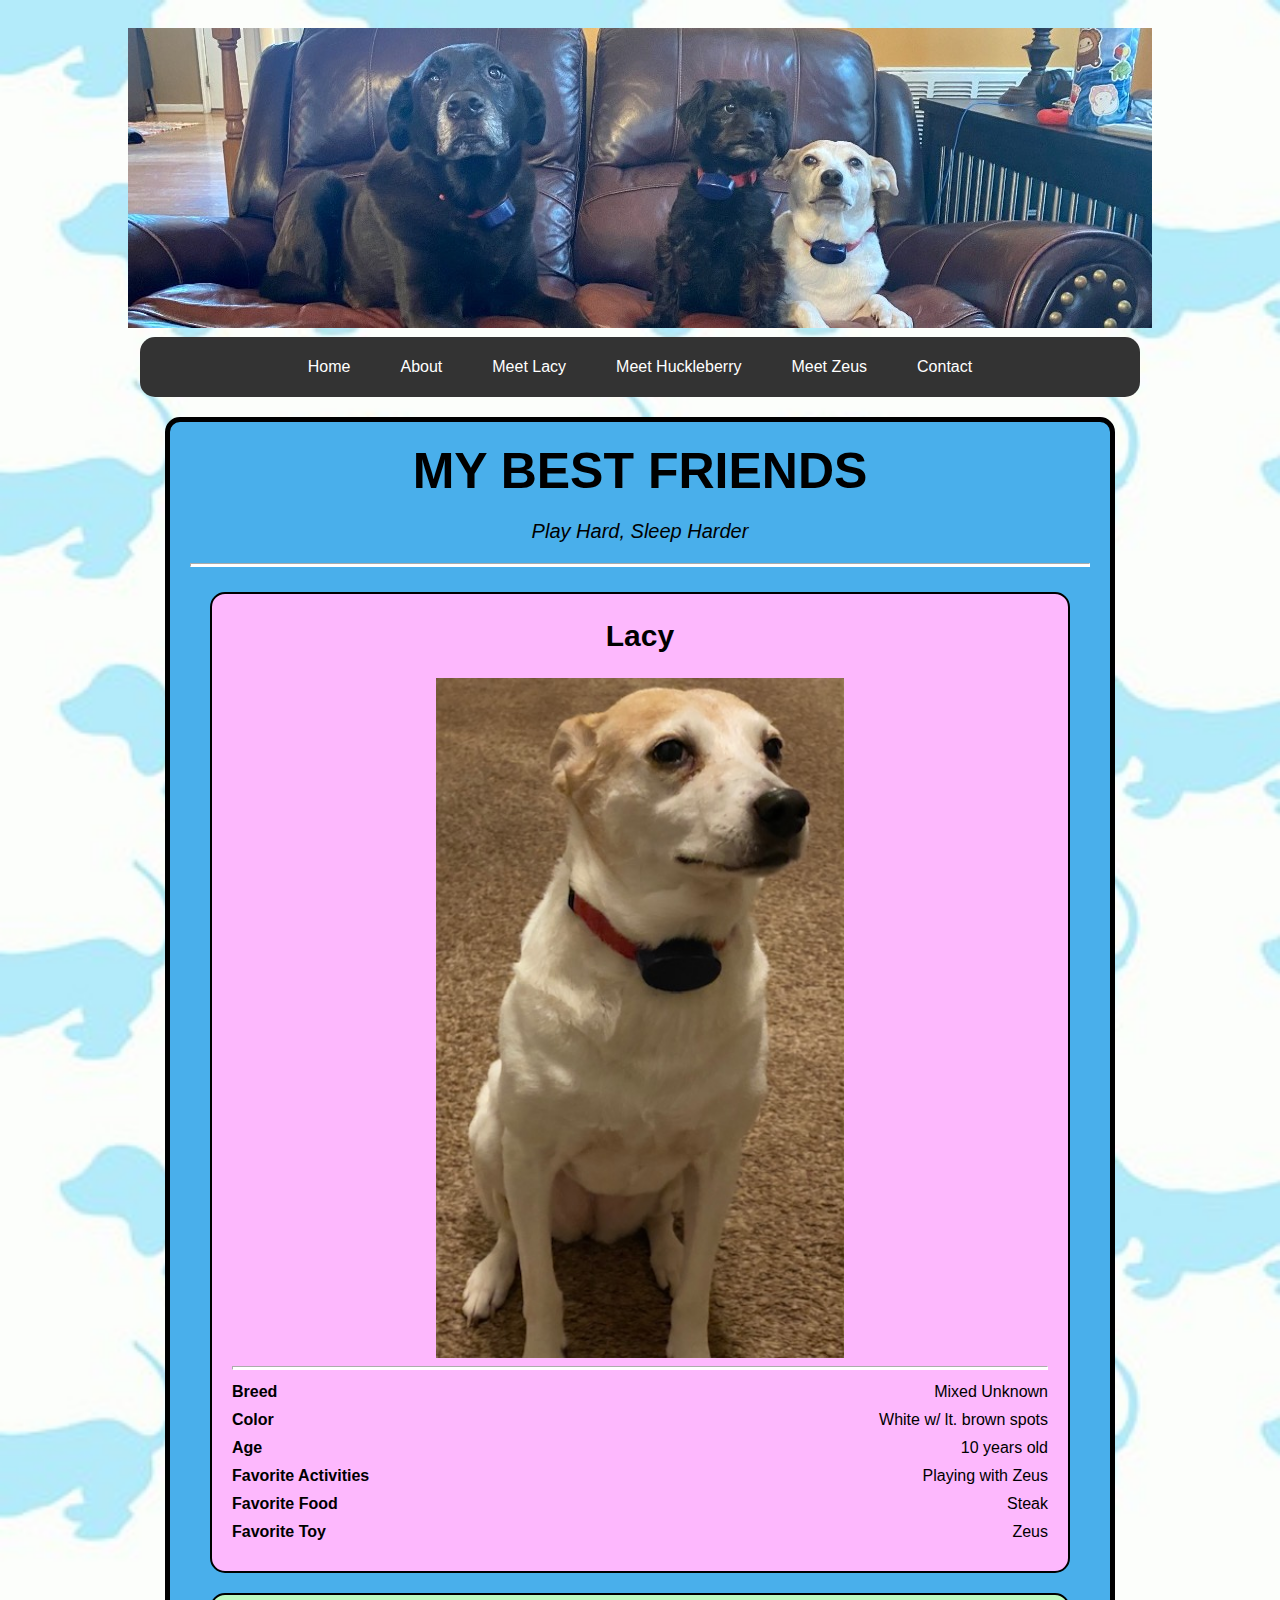
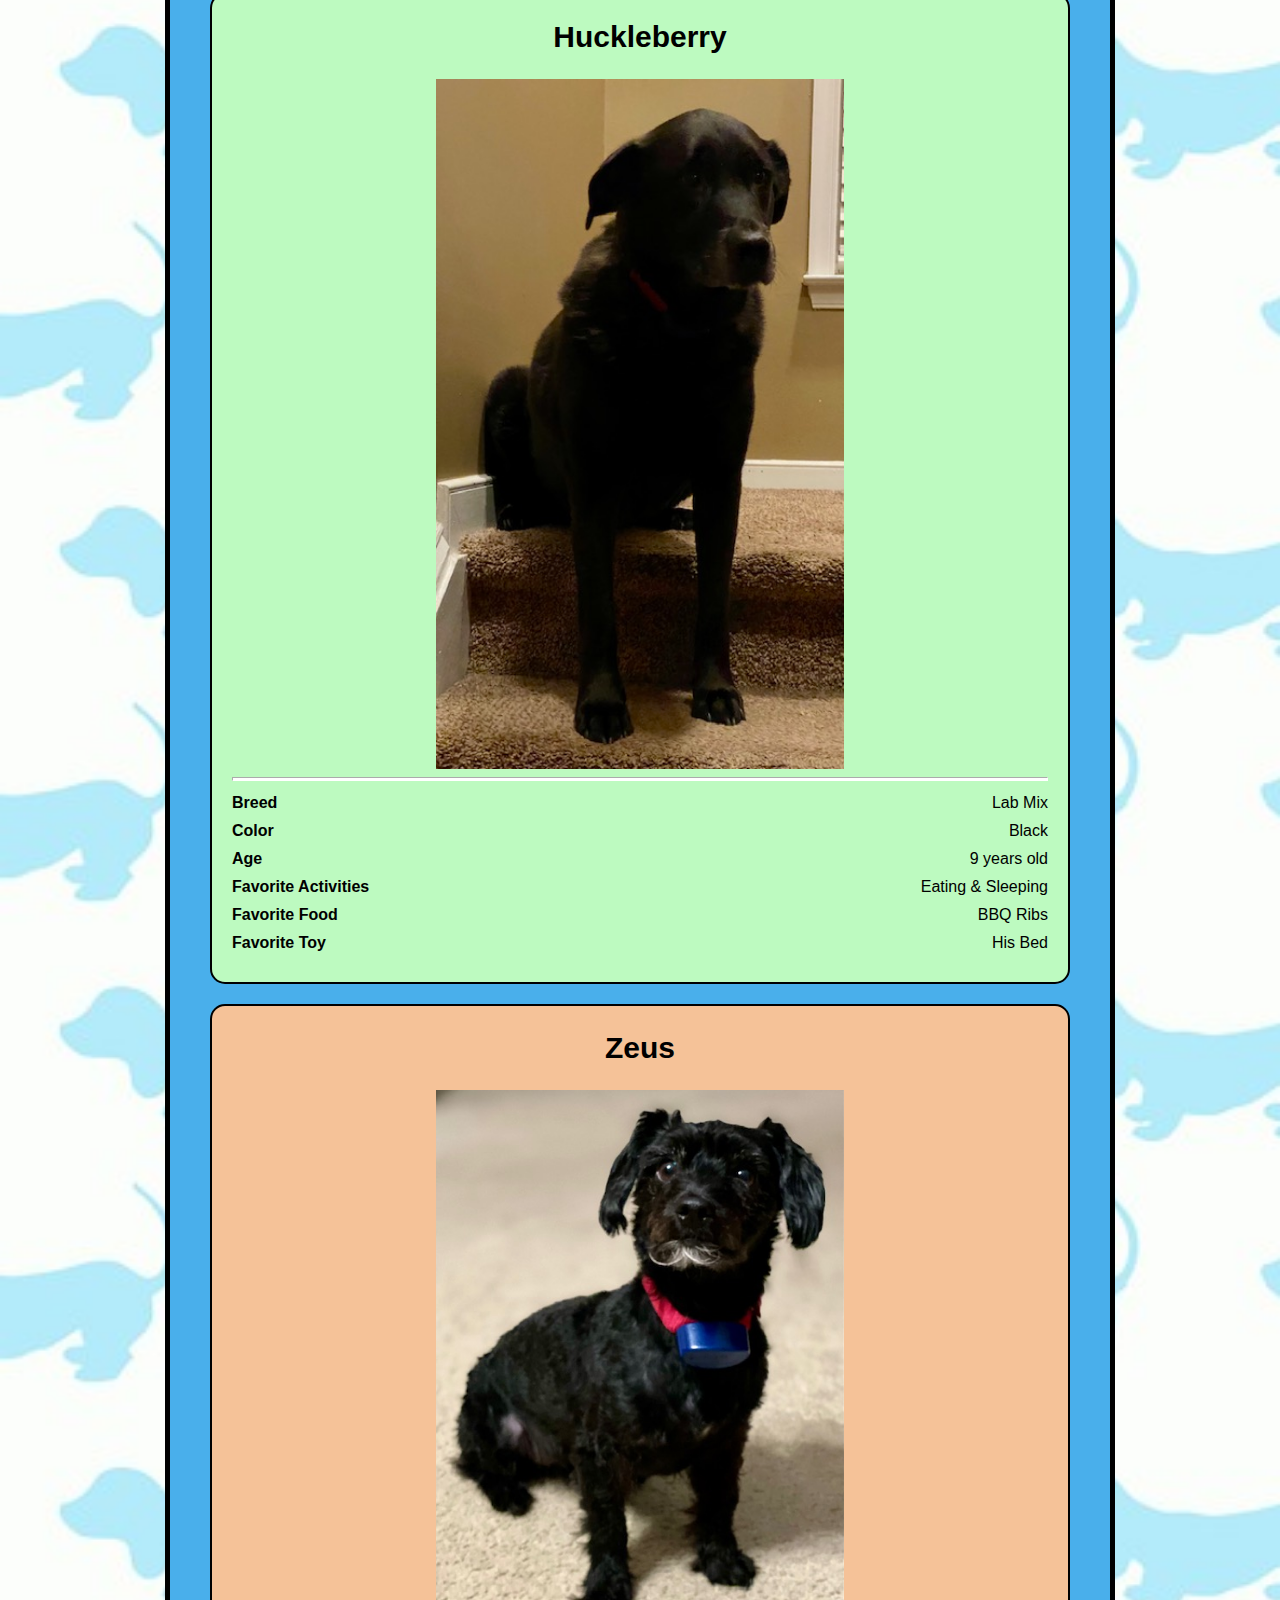
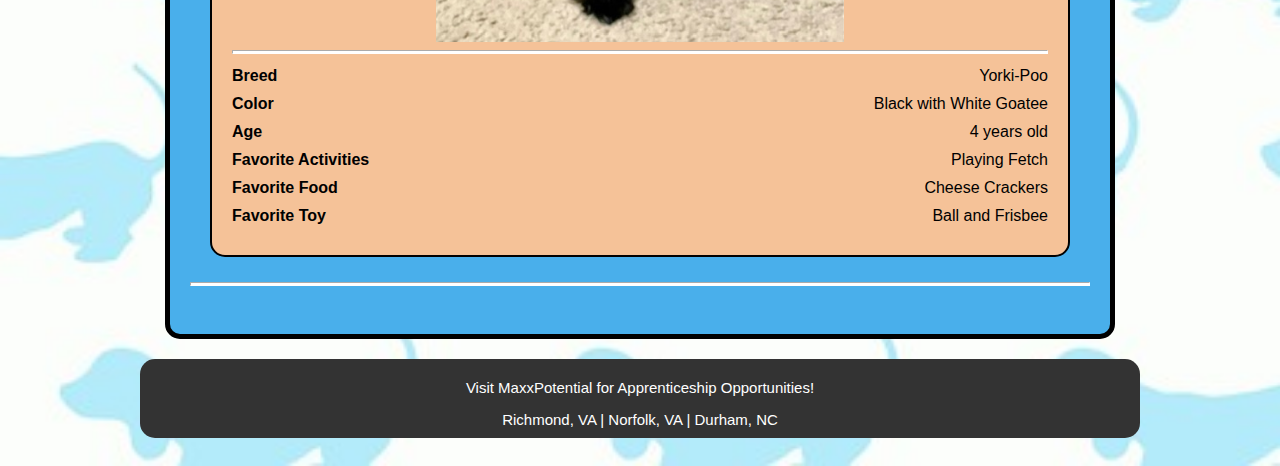
<file: index.html>
<!DOCTYPE html>
<!-- HTML is considered the root element which contains the <head> and <body> child elements -->
<html lang="en">
    <!-- <head> Contains meta data about HTML document, such as title, keywords, author, and/or required scripts -->
    <head>
        <!-- Title contains extra information not visible on webpage -->
        <title>My Best Friends</title>
        <!-- Tells browser how to encode characters -->
        <meta charset="utf-8">
        <!-- Styling the page to look similar on mobile, desktop, and laptop -->
        <meta name="viewport" content="width=device-width, initial-scale=1.0"/>
        <!-- Linking html to css stylesheet -->
        <link rel="stylesheet" type="text/css" href="https://cyb3rad.github.io/Beginner_WebDev_Project/style.css">
    </head>
    <!-- Body element contains all visible page elements, such as headings, paragraphs, etc. -->
    <body>
        <header>
            <img src="https://cyb3rad.github.io/Beginner_WebDev_Project/dogheader.jpg" alt="Header Image">
        </header>
    <div class="nav-center">
        <nav>
            <ul>
                <li><a href="https://cyb3rad.github.io/Beginner_WebDev_Project/">Home</a></li>
                <li><a href="https://cyb3rad.github.io/Beginner_WebDev_Project/about.html">About</a></li>
                <li><a href="https://cyb3rad.github.io/Beginner_WebDev_Project/lacy.html">Meet Lacy</a></li>
                <li><a href="https://cyb3rad.github.io/Beginner_WebDev_Project/huckleberry.html">Meet Huckleberry</a></li>
                <li><a href="https://cyb3rad.github.io/Beginner_WebDev_Project/zeus.html">Meet Zeus</a></li>
                <li><a href="https://cyb3rad.github.io/Beginner_WebDev_Project/contact.html">Contact</a></li>
            </ul>
        </nav>
    </div>
       <div class="dogs">
            <!-- Denotes main content area of webpage -->
            <main>
                    <!-- Creates page headings (h1-h6)-->
                    <h1>MY BEST FRIENDS</h1>
                    <!-- Creates paragraph of text -->
                    <p class="established">Play Hard, Sleep Harder</p>
                    <hr class="top-line">
                <!-- Divides content into separate sections -->
                <div class="dog1">
                <section>
                    <h2>Lacy</h2>
                    <img src="https://cyb3rad.github.io/Beginner_WebDev_Project/lacy.jpg" alt="lacy" class="center">
                        <hr>
                    <article class="item">
                        <p class="questions"><b>Breed</b></p><p class="answers">Mixed Unknown</p>
                    </article>
                    <article class="item">
                        <p class="questions"><b>Color</b></p><p class="answers">White w/ lt. brown spots</p>
                    </article>
                    <article class="item">
                        <p class="questions"><b>Age</b></p><p class="answers">10 years old</p>
                    </article>
                    <article class="item">
                        <p class="questions"><b>Favorite Activities</b></p><p class="answers">Playing with Zeus</p>
                    </article>
                    <article class="item">
                        <p class="questions"><b>Favorite Food</b></p><p class="answers">Steak</p>
                    </article>
                    <article class="item">
                        <p class="questions"><b>Favorite Toy</b></p><p class="answers">Zeus</p>
                    </article>
                </section>
                </div>
                <div class="dog2">
                <section>
                    <h2>Huckleberry</h2>
                    <img src="https://cyb3rad.github.io/Beginner_WebDev_Project/huckle.jpg" alt="huckleberry" class="center">
                    <hr>
                    <article class="item">
                        <p class="questions"><b>Breed</b></p><p class="answers">Lab Mix</p>
                    </article>
                    <article class="item">
                        <p class="questions"><b>Color</b></p><p class="answers">Black</p>
                    </article>
                    <article class="item">
                        <p class="questions"><b>Age</b></p><p class="answers">9 years old</p>
                    </article>
                    <article class="item">
                        <p class="questions"><b>Favorite Activities</b></p><p class="answers">Eating & Sleeping</p>
                    </article>
                    <article class="item">
                        <p class="questions"><b>Favorite Food</b></p><p class="answers">BBQ Ribs</p>
                    </article>
                    <article class="item">
                        <p class="questions"><b>Favorite Toy</b></p><p class="answers">His Bed</p>
                    </article>
                </section>
                </div>
                <div class="dog3">
                <section>
                    <h2>Zeus</h2>
                    <img src="https://cyb3rad.github.io/Beginner_WebDev_Project/zeus.jpg" alt="zeus" class="center">
                    <hr>
                    <article class="item">
                        <p class="questions"><b>Breed</b></p><p class="answers">Yorki-Poo</p>
                    </article>
                    <article class="item">
                        <p class="questions"><b>Color</b></p><p class="answers">Black with White Goatee</p>
                    </article>
                    <article class="item">
                        <p class="questions"><b>Age</b></p><p class="answers">4 years old</p>
                    </article>
                    <article class="item">
                        <p class="questions"><b>Favorite Activities</b></p><p class="answers">Playing Fetch</p>
                    </article>
                    <article class="item">
                        <p class="questions"><b>Favorite Food</b></p><p class="answers">Cheese Crackers</p>
                    </article>
                    <article class="item">
                        <p class="questions"><b>Favorite Toy</b></p><p class="answers">Ball and Frisbee</p>
                    </article>
                </section>
                </div>
            </main>
            <hr class="bottom-line">
            </div>
            <div class="footer-center">
            <footer>
                <p><a href="https://maxxpotential.com/">Visit MaxxPotential for Apprenticeship Opportunities!</a></p>
                <p class="address">Richmond, VA | Norfolk, VA | Durham, NC</p>
            </footer>
            </div>
    </body>
</html>
</file>
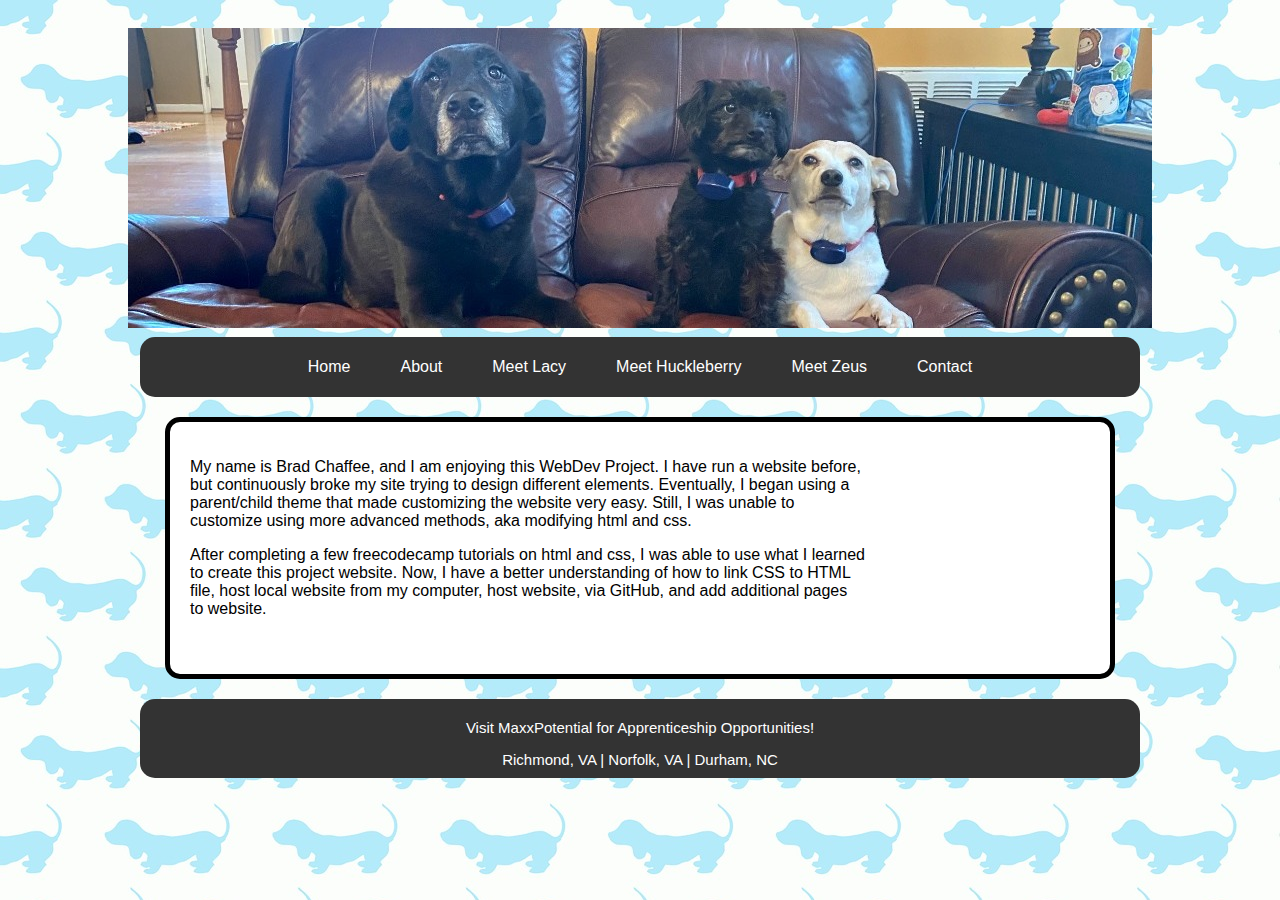
<file: about.html>
<!DOCTYPE html>
<!-- HTML is considered the root element which contains the <head> and <body> child elements -->
<html lang="en">
    <!-- <head> Contains meta data about HTML document, such as title, keywords, author, and/or required scripts -->
    <head>
        <!-- Title contains extra information not visible on webpage -->
        <title>My Best Friends</title>
        <!-- Tells browser how to encode characters -->
        <meta charset="utf-8">
        <!-- Styling the page to look similar on mobile, desktop, and laptop -->
        <meta name="viewport" content="width=device-width, initial-scale=1.0"/>
        <!-- Linking html to css stylesheet -->
        <link rel="stylesheet" type="text/css" href="https://cyb3rad.github.io/Beginner_WebDev_Project/style.css">
    </head>
    <!-- Body element contains all visible page elements, such as headings, paragraphs, etc. -->
    <body>
        <header>
            <img src="https://cyb3rad.github.io/Beginner_WebDev_Project/dogheader.jpg" alt="Header Image">
        </header>
    <div class="nav-center">
        <nav>
            <ul>
                <li><a href="https://cyb3rad.github.io/Beginner_WebDev_Project/">Home</a></li>
                <li><a href="https://cyb3rad.github.io/Beginner_WebDev_Project/about.html">About</a></li>
                <li><a href="https://cyb3rad.github.io/Beginner_WebDev_Project/lacy.html">Meet Lacy</a></li>
                <li><a href="https://cyb3rad.github.io/Beginner_WebDev_Project/huckleberry.html">Meet Huckleberry</a></li>
                <li><a href="https://cyb3rad.github.io/Beginner_WebDev_Project/zeus.html">Meet Zeus</a></li>
                <li><a href="https://cyb3rad.github.io/Beginner_WebDev_Project/contact.html">Contact</a></li>
            </ul>
        </nav>
    </div>
    <div class="contenttext">
        <main>
            <p class="questions">My name is Brad Chaffee, and I am enjoying this WebDev Project. I have run a website before, but continuously broke my site trying to design different elements. Eventually, I began using a parent/child theme that made customizing the website very easy. Still, I was unable to customize using more advanced methods, aka modifying html and css.</p>
            <p class="questions">After completing a few freecodecamp tutorials on html and css, I was able to use what I learned to create this project website. Now, I have a better understanding of how to link CSS to HTML file, host local website from my computer, host website, via GitHub, and add additional pages to website.</p>
        </main>
    </div>
    <div class="footer-center">
        <footer>
            <p><a href="https://maxxpotential.com/">Visit MaxxPotential for Apprenticeship Opportunities!</a></p>
            <p class="address">Richmond, VA | Norfolk, VA | Durham, NC</p>
        </footer>
        </div>
</body>
</html>
</file>
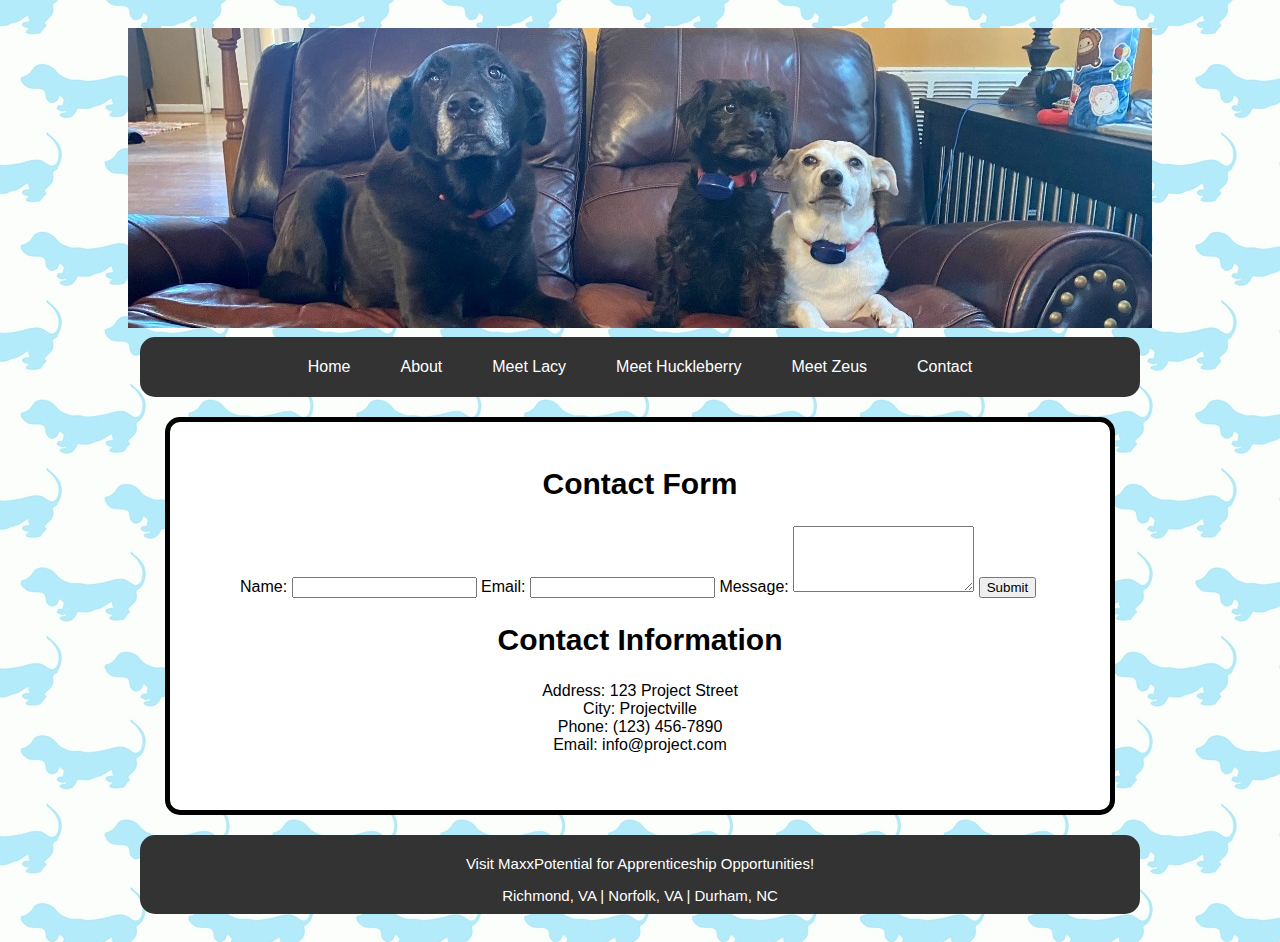
<file: contact.html>
<!DOCTYPE html>
<!-- HTML is considered the root element which contains the <head> and <body> child elements -->
<html lang="en">
    <!-- <head> Contains meta data about HTML document, such as title, keywords, author, and/or required scripts -->
    <head>
        <!-- Title contains extra information not visible on webpage -->
        <title>My Best Friends</title>
        <!-- Tells browser how to encode characters -->
        <meta charset="utf-8">
        <!-- Styling the page to look similar on mobile, desktop, and laptop -->
        <meta name="viewport" content="width=device-width, initial-scale=1.0"/>
        <!-- Linking html to css stylesheet -->
        <link rel="stylesheet" type="text/css" href="https://cyb3rad.github.io/Beginner_WebDev_Project/style.css">
    </head>
    <!-- Body element contains all visible page elements, such as headings, paragraphs, etc. -->
    <body>
        <header>
            <img src="https://cyb3rad.github.io/Beginner_WebDev_Project/dogheader.jpg" alt="Header Image">
        </header>
    <div class="nav-center">
        <nav>
            <ul>
                <li><a href="https://cyb3rad.github.io/Beginner_WebDev_Project/">Home</a></li>
                <li><a href="https://cyb3rad.github.io/Beginner_WebDev_Project/about.html">About</a></li>
                <li><a href="https://cyb3rad.github.io/Beginner_WebDev_Project/lacy.html">Meet Lacy</a></li>
                <li><a href="https://cyb3rad.github.io/Beginner_WebDev_Project/huckleberry.html">Meet Huckleberry</a></li>
                <li><a href="https://cyb3rad.github.io/Beginner_WebDev_Project/zeus.html">Meet Zeus</a></li>
                <li><a href="https://cyb3rad.github.io/Beginner_WebDev_Project/contact.html">Contact</a></li>
            </ul>
        </nav>
    </div>    
    <main>
            <div class="contenttext">
            <section class="page-width">
            <h2>Contact Form</h2>
            <form action="submit.php" method="post">
                <label for="name">Name:</label>
                <input type="text" id="name" name="name" required>
                
                <label for="email">Email:</label>
                <input type="email" id="email" name="email" required>
                
                <label for="message">Message:</label>
                <textarea id="message" name="message" rows="4" required></textarea>
                <button type="submit">Submit</button>
            </form>
        </section>

        <section class="contact-info">
            <h2>Contact Information</h2>
            <p>
                Address: 123 Project Street<br>
                City: Projectville<br>
                Phone: (123) 456-7890<br>
                Email: info@project.com
            </p>
        </section>
        </div>
    </main>
    <div class="footer-center">
        <footer>
            <p><a href="https://maxxpotential.com/">Visit MaxxPotential for Apprenticeship Opportunities!</a></p>
            <p class="address">Richmond, VA | Norfolk, VA | Durham, NC</p>
        </footer>
        </div>
</body>
</html>
</file>
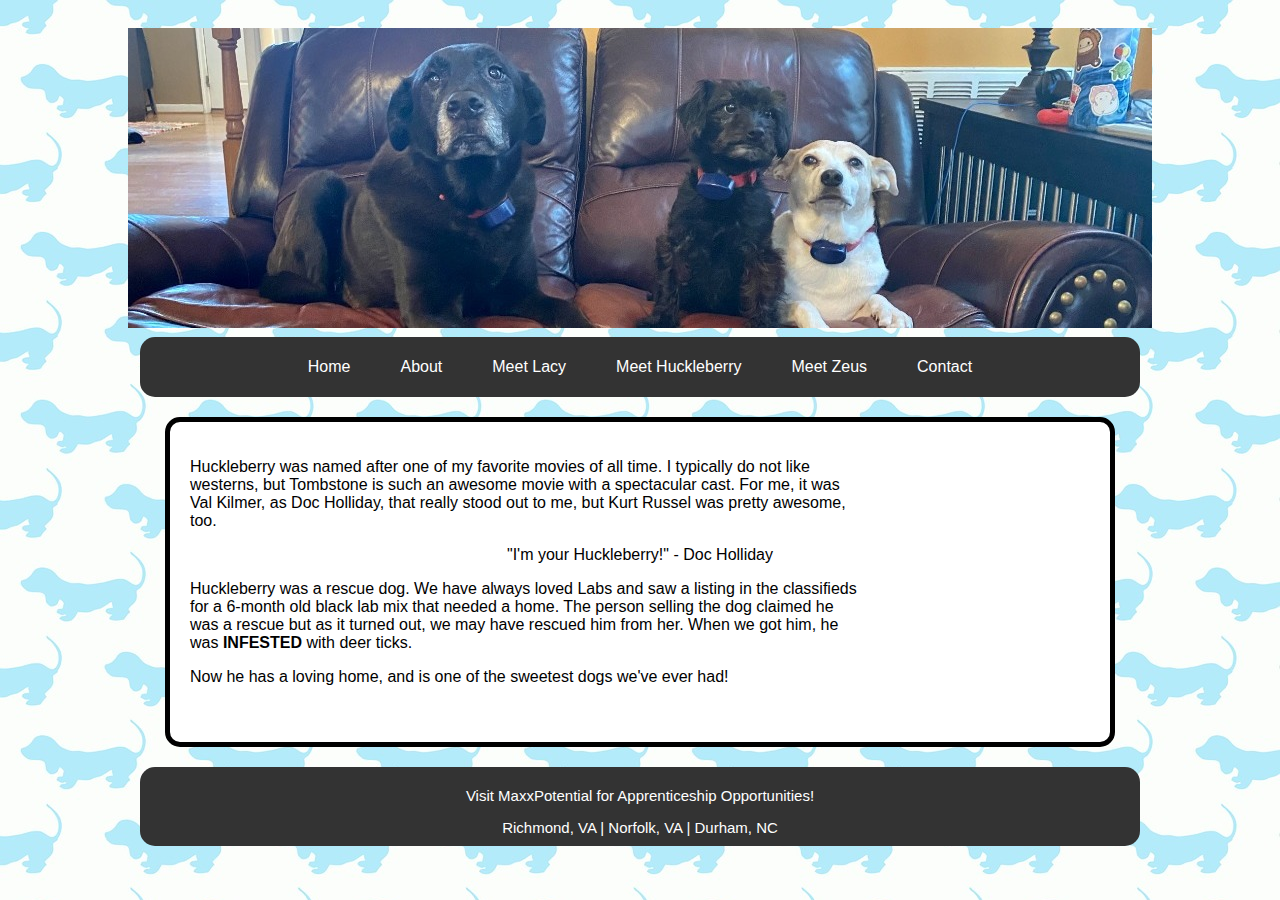
<file: huckleberry.html>
<!DOCTYPE html>
<!-- HTML is considered the root element which contains the <head> and <body> child elements -->
<html lang="en">
    <!-- <head> Contains meta data about HTML document, such as title, keywords, author, and/or required scripts -->
    <head>
        <!-- Title contains extra information not visible on webpage -->
        <title>My Best Friends</title>
        <!-- Tells browser how to encode characters -->
        <meta charset="utf-8">
        <!-- Styling the page to look similar on mobile, desktop, and laptop -->
        <meta name="viewport" content="width=device-width, initial-scale=1.0"/>
        <!-- Linking html to css stylesheet -->
        <link rel="stylesheet" type="text/css" href="https://cyb3rad.github.io/Beginner_WebDev_Project/style.css">
    </head>
    <!-- Body element contains all visible page elements, such as headings, paragraphs, etc. -->
    <body>
        <header>
            <img src="https://cyb3rad.github.io/Beginner_WebDev_Project/dogheader.jpg" alt="Header Image">
        </header>
    <div class="nav-center">
        <nav>
            <ul>
                <li><a href="https://cyb3rad.github.io/Beginner_WebDev_Project/">Home</a></li>
                <li><a href="https://cyb3rad.github.io/Beginner_WebDev_Project/about.html">About</a></li>
                <li><a href="https://cyb3rad.github.io/Beginner_WebDev_Project/lacy.html">Meet Lacy</a></li>
                <li><a href="https://cyb3rad.github.io/Beginner_WebDev_Project/huckleberry.html">Meet Huckleberry</a></li>
                <li><a href="https://cyb3rad.github.io/Beginner_WebDev_Project/zeus.html">Meet Zeus</a></li>
                <li><a href="https://cyb3rad.github.io/Beginner_WebDev_Project/contact.html">Contact</a></li>
            </ul>
        </nav>
    </div>
    <div class="contenttext">
        <main>
            <p class="questions">Huckleberry was named after one of my favorite movies of all time. I typically do not like westerns, but Tombstone is such an awesome movie with a spectacular cast. For me, it was Val Kilmer, as Doc Holliday, that really stood out to me, but Kurt Russel was pretty awesome, too.</p>
            <p>"I'm your Huckleberry!" - Doc Holliday</p>
            <p class="questions">Huckleberry was a rescue dog. We have always loved Labs and saw a listing in the classifieds for a 6-month old black lab mix that needed a home. The person selling the dog claimed he was a rescue but as it turned out, we may have rescued him from her. When we got him, he was <b>INFESTED</b> with deer ticks.</p>
            <p class="questions">Now he has a loving home, and is one of the sweetest dogs we've ever had!</p>
        </main>
    </div>
    <div class="footer-center">
        <footer>
            <p><a href="https://maxxpotential.com/">Visit MaxxPotential for Apprenticeship Opportunities!</a></p>
            <p class="address">Richmond, VA | Norfolk, VA | Durham, NC</p>
        </footer>
        </div>
</body>
</html>
</file>
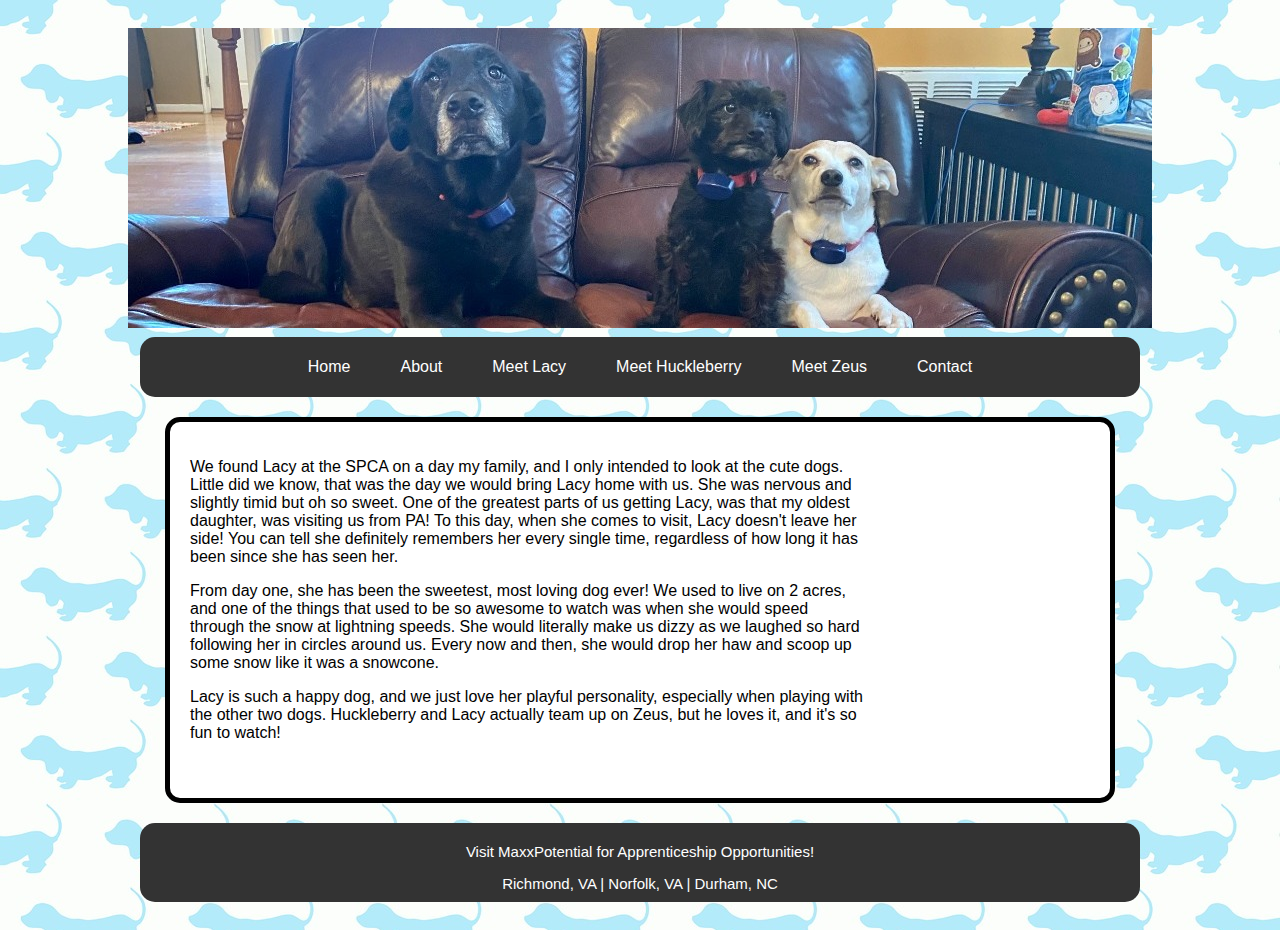
<file: lacy.html>
<!DOCTYPE html>
<!-- HTML is considered the root element which contains the <head> and <body> child elements -->
<html lang="en">
    <!-- <head> Contains meta data about HTML document, such as title, keywords, author, and/or required scripts -->
    <head>
        <!-- Title contains extra information not visible on webpage -->
        <title>My Best Friends</title>
        <!-- Tells browser how to encode characters -->
        <meta charset="utf-8">
        <!-- Styling the page to look similar on mobile, desktop, and laptop -->
        <meta name="viewport" content="width=device-width, initial-scale=1.0"/>
        <!-- Linking html to css stylesheet -->
        <link rel="stylesheet" type="text/css" href="https://cyb3rad.github.io/Beginner_WebDev_Project/style.css">
    </head>
    <!-- Body element contains all visible page elements, such as headings, paragraphs, etc. -->
    <body>
        <header>
            <img src="https://cyb3rad.github.io/Beginner_WebDev_Project/dogheader.jpg" alt="Header Image">
        </header>
    <div class="nav-center">
        <nav>
            <ul>
                <li><a href="https://cyb3rad.github.io/Beginner_WebDev_Project/">Home</a></li>
                <li><a href="https://cyb3rad.github.io/Beginner_WebDev_Project/about.html">About</a></li>
                <li><a href="https://cyb3rad.github.io/Beginner_WebDev_Project/lacy.html">Meet Lacy</a></li>
                <li><a href="https://cyb3rad.github.io/Beginner_WebDev_Project/huckleberry.html">Meet Huckleberry</a></li>
                <li><a href="https://cyb3rad.github.io/Beginner_WebDev_Project/zeus.html">Meet Zeus</a></li>
                <li><a href="https://cyb3rad.github.io/Beginner_WebDev_Project/contact.html">Contact</a></li>
            </ul>
        </nav>
    </div>
    <div class="contenttext">
        <main>
            <p class="questions">We found Lacy at the SPCA on a day my family, and I only intended to look at the cute dogs. Little did we know, that was the day we would bring Lacy home with us. She was nervous and slightly timid but oh so sweet. One of the greatest parts of us getting Lacy, was that my oldest daughter, was visiting us from PA! To this day, when she comes to visit, Lacy doesn't leave her side! You can tell she definitely remembers her every single time, regardless of how long it has been since she has seen her.</p>
            <p class="questions">From day one, she has been the sweetest, most loving dog ever! We used to live on 2 acres, and one of the things that used to be so awesome to watch was when she would speed through the snow at lightning speeds. She would literally make us dizzy as we laughed so hard following her in circles around us. Every now and then, she would drop her haw and scoop up some snow like it was a snowcone.</p>
            <p class="questions">Lacy is such a happy dog, and we just love her playful personality, especially when playing with the other two dogs. Huckleberry and Lacy actually team up on Zeus, but he loves it, and it's so fun to watch!</p>
        </main>
    </div>
    <div class="footer-center">
        <footer>
            <p><a href="https://maxxpotential.com/">Visit MaxxPotential for Apprenticeship Opportunities!</a></p>
            <p class="address">Richmond, VA | Norfolk, VA | Durham, NC</p>
        </footer>
        </div>
</body>
</html>
</file>
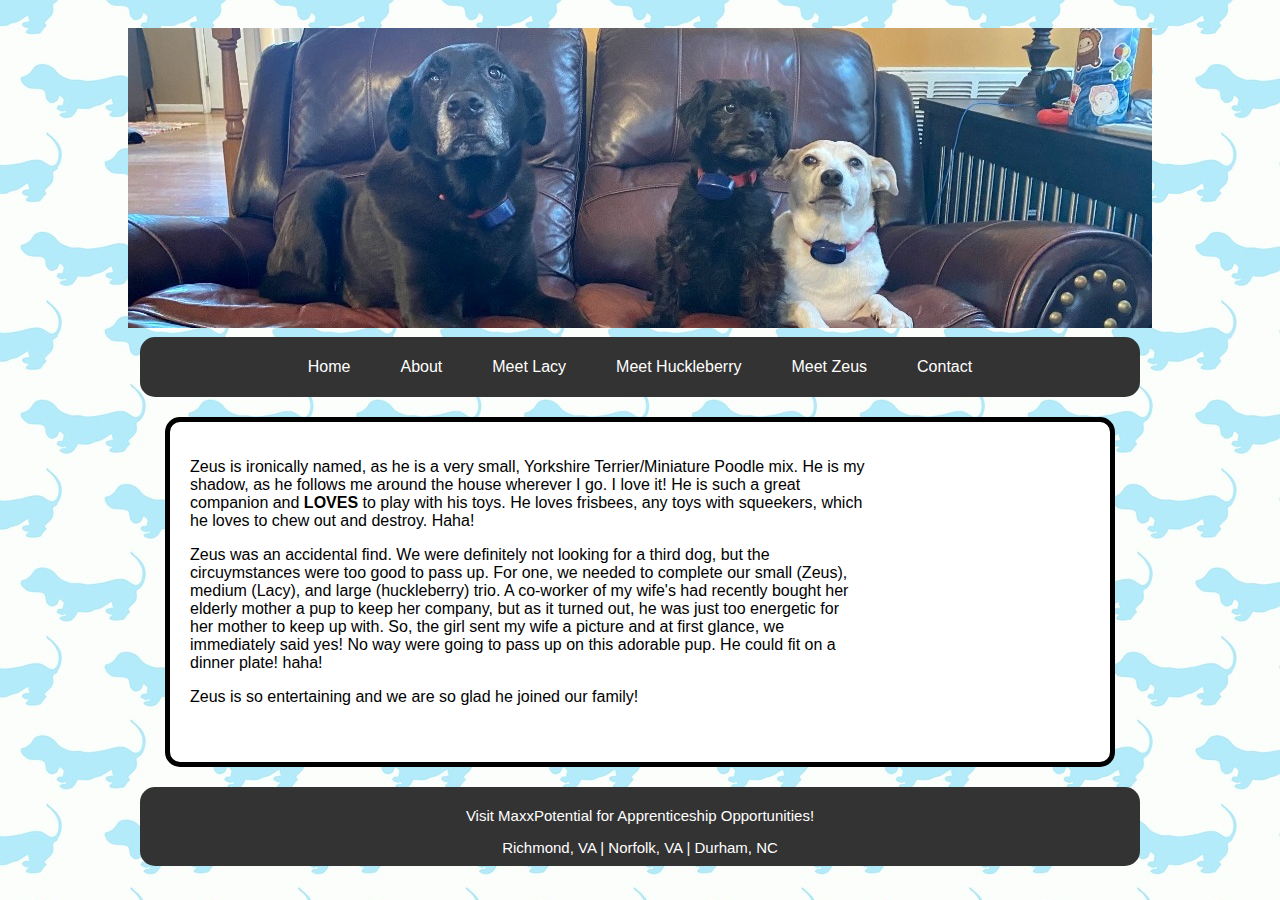
<file: zeus.html>
<!DOCTYPE html>
<!-- HTML is considered the root element which contains the <head> and <body> child elements -->
<html lang="en">
    <!-- <head> Contains meta data about HTML document, such as title, keywords, author, and/or required scripts -->
    <head>
        <!-- Title contains extra information not visible on webpage -->
        <title>My Best Friends</title>
        <!-- Tells browser how to encode characters -->
        <meta charset="utf-8">
        <!-- Styling the page to look similar on mobile, desktop, and laptop -->
        <meta name="viewport" content="width=device-width, initial-scale=1.0"/>
        <!-- Linking html to css stylesheet -->
        <link rel="stylesheet" type="text/css" href="https://cyb3rad.github.io/Beginner_WebDev_Project/style.css">
    </head>
    <!-- Body element contains all visible page elements, such as headings, paragraphs, etc. -->
    <body>
        <header>
            <img src="https://cyb3rad.github.io/Beginner_WebDev_Project/dogheader.jpg" alt="Header Image">
        </header>
    <div class="nav-center">
        <nav>
            <ul>
                <li><a href="https://cyb3rad.github.io/Beginner_WebDev_Project/">Home</a></li>
                <li><a href="https://cyb3rad.github.io/Beginner_WebDev_Project/about.html">About</a></li>
                <li><a href="https://cyb3rad.github.io/Beginner_WebDev_Project/lacy.html">Meet Lacy</a></li>
                <li><a href="https://cyb3rad.github.io/Beginner_WebDev_Project/huckleberry.html">Meet Huckleberry</a></li>
                <li><a href="https://cyb3rad.github.io/Beginner_WebDev_Project/zeus.html">Meet Zeus</a></li>
                <li><a href="https://cyb3rad.github.io/Beginner_WebDev_Project/contact.html">Contact</a></li>
            </ul>
        </nav>
    </div>
    <div class="contenttext">
        <main>
            <p class="questions">Zeus is ironically named, as he is a very small, Yorkshire Terrier/Miniature Poodle mix. He is my shadow, as he follows me around the house wherever I go. I love it! He is such a great companion and <b>LOVES</b> to play with his toys. He loves frisbees, any toys with squeekers, which he loves to chew out and destroy. Haha!</p>
            <p class="questions">Zeus was an accidental find. We were definitely not looking for a third dog, but the circuymstances were too good to pass up. For one, we needed to complete our small (Zeus), medium (Lacy), and large (huckleberry) trio. A co-worker of my wife's had recently bought her elderly mother a pup to keep her company, but as it turned out, he was just too energetic for her mother to keep up with. So, the girl sent my wife a picture and at first glance, we immediately said yes! No way were going to pass up on this adorable pup. He could fit on a dinner plate! haha!</p>
            <p class="questions">Zeus is so entertaining and we are so glad he joined our family!</p>
        </main>
    </div>
    <div class="footer-center">
        <footer>
            <p><a href="https://maxxpotential.com/">Visit MaxxPotential for Apprenticeship Opportunities!</a></p>
            <p class="address">Richmond, VA | Norfolk, VA | Durham, NC</p>
        </footer>
        </div>
</body>
</html>
</file>
